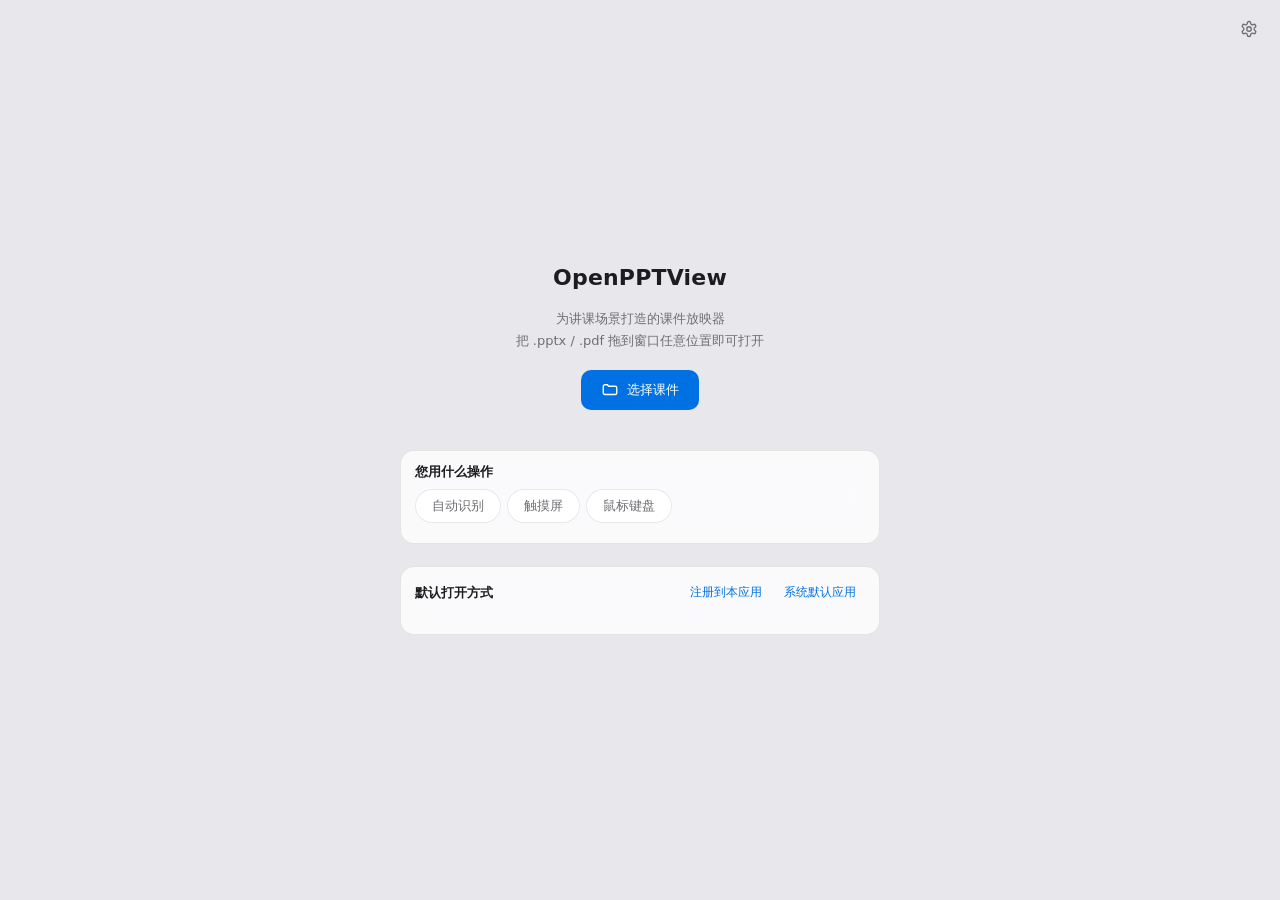
<file: crates/ppt-app/web/index.html>
<!DOCTYPE html>
<html lang="zh-CN">
  <head>
    <meta charset="UTF-8" />
    <meta name="viewport" content="width=device-width, initial-scale=1.0, user-scalable=no" />
    <title>OpenPPTView</title>
    <link rel="stylesheet" href="style.css" />
  </head>
  <body>
    <!-- 图标精灵：统一 24×24 线性风格，避免 emoji -->
    <svg width="0" height="0" style="position: absolute" aria-hidden="true">
      <defs>
        <g id="i-open">
          <path d="M3 7a2 2 0 0 1 2-2h3.6l1.6 2H19a2 2 0 0 1 2 2v7a2 2 0 0 1-2 2H5a2 2 0 0 1-2-2z" />
        </g>
        <g id="i-sidebar">
          <rect x="3" y="4" width="18" height="16" rx="2" />
          <path d="M9 4v16" />
        </g>
        <g id="i-prev"><path d="M15 5l-7 7 7 7" /></g>
        <g id="i-next"><path d="M9 5l7 7-7 7" /></g>
        <g id="i-chevron"><path d="M6 9l6 6 6-6" /></g>
        <g id="i-first"><path d="M6 5v14M18 5l-8 7 8 7" /></g>
        <g id="i-last"><path d="M18 5v14M6 5l8 7-8 7" /></g>
        <g id="i-zoom-in">
          <circle cx="11" cy="11" r="6.5" />
          <path d="M20 20l-4.2-4.2M11 8.5v5M8.5 11h5" />
        </g>
        <g id="i-zoom-out">
          <circle cx="11" cy="11" r="6.5" />
          <path d="M20 20l-4.2-4.2M8.5 11h5" />
        </g>
        <g id="i-fit">
          <rect x="3.5" y="5.5" width="17" height="13" rx="1.5" />
          <path d="M8 9.5h8M8 12h8M8 14.5h5" />
        </g>
        <g id="i-present">
          <rect x="3" y="4" width="18" height="12" rx="1.5" />
          <path d="M12 16v4M8.5 20h7" />
        </g>
        <g id="i-pointer"><path d="M5.5 3.3l12.6 7.3-5.5 1.4-1.4 5.5z" /></g>
        <g id="i-pen">
          <path d="M4 20l1-4L16.5 4.5a2.1 2.1 0 0 1 3 3L8 19z" />
          <path d="M14.5 6.5l3 3" />
        </g>
        <g id="i-laser">
          <circle cx="12" cy="12" r="3" />
          <path d="M12 2.5v3.2M12 18.3v3.2M2.5 12h3.2M18.3 12h3.2" />
          <path d="M5.8 5.8l2.3 2.3M15.9 15.9l2.3 2.3M18.2 5.8l-2.3 2.3M8.1 15.9l-2.3 2.3" />
        </g>
        <g id="i-exit">
          <path d="M10 5H6.5A1.5 1.5 0 0 0 5 6.5v11A1.5 1.5 0 0 0 6.5 19H10" />
          <path d="M14.5 8.5L18 12l-3.5 3.5M18 12H9" />
        </g>
        <g id="i-gear">
          <path d="M12.22 2h-.44a2 2 0 0 0-2 2v.18a2 2 0 0 1-1 1.73l-.43.25a2 2 0 0 1-2 0l-.15-.08a2 2 0 0 0-2.73.73l-.22.38a2 2 0 0 0 .73 2.73l.15.1a2 2 0 0 1 1 1.72v.51a2 2 0 0 1-1 1.74l-.15.09a2 2 0 0 0-.73 2.73l.22.38a2 2 0 0 0 2.73.73l.15-.08a2 2 0 0 1 2 0l.43.25a2 2 0 0 1 1 1.73V20a2 2 0 0 0 2 2h.44a2 2 0 0 0 2-2v-.18a2 2 0 0 1 1-1.73l.43-.25a2 2 0 0 1 2 0l.15.08a2 2 0 0 0 2.73-.73l.22-.39a2 2 0 0 0-.73-2.73l-.15-.08a2 2 0 0 1-1-1.74v-.5a2 2 0 0 1 1-1.74l.15-.09a2 2 0 0 0 .73-2.73l-.22-.38a2 2 0 0 0-2.73-.73l-.15.08a2 2 0 0 1-2 0l-.43-.25a2 2 0 0 1-1-1.73V4a2 2 0 0 0-2-2z" />
          <circle cx="12" cy="12" r="3" />
        </g>
        <g id="i-close"><path d="M6 6l12 12M18 6L6 18" /></g>
        <g id="i-highlighter">
          <path d="M5 19h6M8 16l7.5-7.5a2 2 0 0 1 2.8 2.8L10.8 18.8z" />
          <path d="M14 6l4 4" />
        </g>
        <g id="i-eraser">
          <path d="M8.5 20H19" />
          <path d="M15.5 4.5l4 4a1.5 1.5 0 0 1 0 2.1l-7.3 7.3a1.5 1.5 0 0 1-2.1 0l-4-4a1.5 1.5 0 0 1 0-2.1l7.3-7.3a1.5 1.5 0 0 1 2.1 0z" />
        </g>
        <g id="i-undo"><path d="M9 8H5V4" /><path d="M5 8a8 8 0 1 1 0 8" /></g>
        <g id="i-redo"><path d="M15 8h4V4" /><path d="M19 8a8 8 0 1 0 0 8" /></g>
        <g id="i-clear">
          <path d="M4 7h16M9 7V5h6v2M6 7l1 13h10l1-13" />
        </g>
        <g id="i-board">
          <rect x="3" y="4" width="18" height="13" rx="1.6" />
          <path d="M6.6 13.2c1.5-4 3.1.7 4.7-2.3s3.1.7 4.7-2.4" />
          <path d="M12 17v3M8.5 20h7" />
        </g>
        <g id="i-play"><path d="M8 5.5v13l11-6.5z" /></g>
        <g id="i-spot">
          <circle cx="12" cy="10" r="4" />
          <path d="M7 20l2.5-6M17 20l-2.5-6" />
        </g>
        <g id="i-notes">
          <rect x="4" y="3.5" width="16" height="17" rx="2" />
          <path d="M8 8h8M8 12h8M8 16h4" />
        </g>
        <g id="i-save">
          <path d="M5 4h11l3 3v13H5z" />
          <path d="M8 4v6h7V4M8 20v-6h8v6" />
        </g>
        <g id="i-timer">
          <circle cx="12" cy="13" r="7.5" />
          <path d="M12 9.5V13l2.5 2M9.5 3h5" />
        </g>
      </defs>
    </svg>

    <div id="app">
      <header id="topbar">
        <div class="tb-group">
          <button class="icon-btn" id="btn-open" title="打开课件 (Ctrl+O)">
            <svg width="18" height="18" viewBox="0 0 24 24" fill="none" stroke="currentColor" stroke-width="1.8" stroke-linecap="round" stroke-linejoin="round"><use href="#i-open" /></svg>
          </button>
          <button class="icon-btn" id="btn-sidebar" title="显示/隐藏缩略图 (Ctrl+B)">
            <svg width="18" height="18" viewBox="0 0 24 24" fill="none" stroke="currentColor" stroke-width="1.8" stroke-linecap="round" stroke-linejoin="round"><use href="#i-sidebar" /></svg>
          </button>
        </div>

        <div class="tb-sep"></div>

        <div class="tb-group">
          <button class="icon-btn" id="btn-first" title="第一页 (Home)" disabled>
            <svg width="18" height="18" viewBox="0 0 24 24" fill="none" stroke="currentColor" stroke-width="1.8" stroke-linecap="round" stroke-linejoin="round"><use href="#i-first" /></svg>
          </button>
          <button class="icon-btn" id="btn-prev" title="上一页 (PageUp / ←)" disabled>
            <svg width="18" height="18" viewBox="0 0 24 24" fill="none" stroke="currentColor" stroke-width="1.8" stroke-linecap="round" stroke-linejoin="round"><use href="#i-prev" /></svg>
          </button>
          <input class="page-input" id="page-input" type="text" inputmode="numeric" value="1" disabled title="输入页码后回车跳转" />
          <span class="page-total" id="page-total">/ 0</span>
          <span class="step-badge" id="step-badge"></span>
          <button class="icon-btn" id="btn-next" title="下一页 (Space / PageDown / →)" disabled>
            <svg width="18" height="18" viewBox="0 0 24 24" fill="none" stroke="currentColor" stroke-width="1.8" stroke-linecap="round" stroke-linejoin="round"><use href="#i-next" /></svg>
          </button>
          <button class="icon-btn" id="btn-last" title="最后一页 (End)" disabled>
            <svg width="18" height="18" viewBox="0 0 24 24" fill="none" stroke="currentColor" stroke-width="1.8" stroke-linecap="round" stroke-linejoin="round"><use href="#i-last" /></svg>
          </button>
        </div>

        <div class="tb-sep"></div>

        <div class="tb-group">
          <button class="icon-btn" id="btn-zoom-out" title="缩小 (Ctrl+-)" disabled>
            <svg width="18" height="18" viewBox="0 0 24 24" fill="none" stroke="currentColor" stroke-width="1.8" stroke-linecap="round" stroke-linejoin="round"><use href="#i-zoom-out" /></svg>
          </button>
          <button class="icon-btn" id="btn-zoom-reset" title="适应窗口 (Ctrl+0)" disabled>
            <svg width="18" height="18" viewBox="0 0 24 24" fill="none" stroke="currentColor" stroke-width="1.8" stroke-linecap="round" stroke-linejoin="round"><use href="#i-fit" /></svg>
          </button>
          <button class="icon-btn" id="btn-zoom-in" title="放大 (Ctrl+=)" disabled>
            <svg width="18" height="18" viewBox="0 0 24 24" fill="none" stroke="currentColor" stroke-width="1.8" stroke-linecap="round" stroke-linejoin="round"><use href="#i-zoom-in" /></svg>
          </button>
        </div>

        <div class="tb-spacer"></div>

        <span class="file-name" id="file-name"></span>

        <div class="tb-spacer"></div>

        <div class="tb-group">
          <button class="icon-btn" id="btn-notes" title="显示/隐藏讲稿备注" disabled>
            <svg width="18" height="18" viewBox="0 0 24 24" fill="none" stroke="currentColor" stroke-width="1.8" stroke-linecap="round" stroke-linejoin="round"><use href="#i-notes" /></svg>
          </button>
          <button class="icon-btn" id="btn-save" title="保存标注 (Ctrl+S)" disabled>
            <svg width="18" height="18" viewBox="0 0 24 24" fill="none" stroke="currentColor" stroke-width="1.8" stroke-linecap="round" stroke-linejoin="round"><use href="#i-save" /></svg>
          </button>
          <button class="icon-btn" id="btn-present" title="开始放映 (F5)" disabled>
            <svg width="18" height="18" viewBox="0 0 24 24" fill="none" stroke="currentColor" stroke-width="1.8" stroke-linecap="round" stroke-linejoin="round"><use href="#i-present" /></svg>
          </button>
          <!-- 设置入口。有新版可升级时按钮上会出现一个小点（见 app.js 的 markUpdateDot） -->
          <button class="icon-btn" id="btn-settings" title="设置">
            <svg width="18" height="18" viewBox="0 0 24 24" fill="none" stroke="currentColor" stroke-width="1.8" stroke-linecap="round" stroke-linejoin="round"><use href="#i-gear" /></svg>
            <span class="dot" id="settings-dot" hidden></span>
          </button>
        </div>
      </header>

      <aside id="sidebar">
        <div id="thumbs"></div>
      </aside>

      <main id="stage">
        <canvas id="slide-layer"></canvas>
        <!-- 视频/音频原位播放层：夹在幻灯片与标注层之间，
             拿笔时整体让位（见 style.css 的 .ink-active） -->
        <div id="media-layer"></div>
        <!-- 黑板：一块空屏，盖住幻灯片，笔迹落在它上面（见 app.js 的 setBoard）。
             尺寸与标注层完全一致 —— 由 `layoutCanvases` 一起摆放，
             所以「看得见的板子」就是「写得上去的范围」。 -->
        <div id="board"></div>

        <canvas id="ink-layer"></canvas>

        <div id="spotlight"></div>
        <canvas id="laser"></canvas>
        <div id="timer">00:00</div>

        <div id="spinner"></div>

        <!-- 「办公软件正在出第一页」的等待界面。
             出图分两步：打开课件 + 导出首页。实测一份 174MB / 39 页的课件
             是 1.8 秒 + 0.4 秒，典型小课件 1 秒出头；剩下的页在后台排队。
             这段时间**刻意不先把自研画面放出来**：自研内核在复杂课件上会出错，
             先给一份错的再换，老师只会记住那份错的。 -->
        <div id="prepare">
          <div class="prepare-card">
            <div class="prepare-ring"></div>
            <div class="prepare-title">正在生成画面</div>
            <div class="prepare-sub">用本机办公软件出第一页，通常一两秒；之后就越翻越快</div>
          </div>
        </div>

        <div id="toast"></div>

        <!-- 标注工具条 -->
        <div id="toolbar" class="hidden">
          <button class="icon-btn" id="t-pointer" title="鼠标：不落笔，可点超链接 (V)">
            <svg width="18" height="18" viewBox="0 0 24 24" fill="none" stroke="currentColor" stroke-width="1.8" stroke-linecap="round" stroke-linejoin="round"><use href="#i-pointer" /></svg>
          </button>
          <button class="icon-btn" id="t-pen" title="画笔 (P)">
            <svg width="18" height="18" viewBox="0 0 24 24" fill="none" stroke="currentColor" stroke-width="1.8" stroke-linecap="round" stroke-linejoin="round"><use href="#i-pen" /></svg>
          </button>
          <button class="icon-btn" id="t-highlighter" title="荧光笔 (H)">
            <svg width="18" height="18" viewBox="0 0 24 24" fill="none" stroke="currentColor" stroke-width="1.8" stroke-linecap="round" stroke-linejoin="round"><use href="#i-highlighter" /></svg>
          </button>
          <button class="icon-btn" id="t-eraser" title="橡皮 (E)">
            <svg width="18" height="18" viewBox="0 0 24 24" fill="none" stroke="currentColor" stroke-width="1.8" stroke-linecap="round" stroke-linejoin="round"><use href="#i-eraser" /></svg>
          </button>

          <div class="tb-sep"></div>
          <div class="tb-group" id="swatches"></div>

          <div class="tb-sep"></div>
          <div class="tb-group" id="widths"></div>

          <div class="tb-sep"></div>
          <button class="icon-btn" id="t-undo" title="撤销 (Ctrl+Z)">
            <svg width="18" height="18" viewBox="0 0 24 24" fill="none" stroke="currentColor" stroke-width="1.8" stroke-linecap="round" stroke-linejoin="round"><use href="#i-undo" /></svg>
          </button>
          <button class="icon-btn" id="t-redo" title="重做 (Ctrl+Y)">
            <svg width="18" height="18" viewBox="0 0 24 24" fill="none" stroke="currentColor" stroke-width="1.8" stroke-linecap="round" stroke-linejoin="round"><use href="#i-redo" /></svg>
          </button>
          <button class="icon-btn" id="t-clear" title="清空本页标注">
            <svg width="18" height="18" viewBox="0 0 24 24" fill="none" stroke="currentColor" stroke-width="1.8" stroke-linecap="round" stroke-linejoin="round"><use href="#i-clear" /></svg>
          </button>

          <div class="tb-sep"></div>
          <button class="icon-btn" id="t-board" title="黑板：空屏板书 (B)">
            <svg width="18" height="18" viewBox="0 0 24 24" fill="none" stroke="currentColor" stroke-width="1.8" stroke-linecap="round" stroke-linejoin="round"><use href="#i-board" /></svg>
          </button>
          <button class="icon-btn" id="t-spot" title="聚光灯 (S)">
            <svg width="18" height="18" viewBox="0 0 24 24" fill="none" stroke="currentColor" stroke-width="1.8" stroke-linecap="round" stroke-linejoin="round"><use href="#i-spot" /></svg>
          </button>
        </div>

        <div id="notes" class="hidden">
          <div id="notes-title">讲稿备注</div>
          <div id="notes-body"></div>
        </div>
      </main>
    </div>

    <!-- 放映工具条
         鼠标：靠近屏幕底部升起，停用后淡出
         触屏：常驻不消失，默认缩在左下角，点左侧箭头展开成整条 -->
    <div id="present-bar">
      <button class="icon-btn dock-toggle" id="p-dock" title="收起 / 展开工具条">
        <svg width="18" height="18" viewBox="0 0 24 24" fill="none" stroke="currentColor" stroke-width="1.8" stroke-linecap="round" stroke-linejoin="round"><use href="#i-chevron" /></svg>
      </button>

      <button class="icon-btn" id="p-prev" title="上一页 (← / PageUp)" data-label="上一页">
        <svg width="18" height="18" viewBox="0 0 24 24" fill="none" stroke="currentColor" stroke-width="1.8" stroke-linecap="round" stroke-linejoin="round"><use href="#i-prev" /></svg>
      </button>
      <button class="icon-btn" id="p-next" title="下一页 (→ / Space)" data-label="下一页">
        <svg width="18" height="18" viewBox="0 0 24 24" fill="none" stroke="currentColor" stroke-width="1.8" stroke-linecap="round" stroke-linejoin="round"><use href="#i-next" /></svg>
      </button>

      <div class="tb-sep"></div>

      <button class="icon-btn" id="p-pointer" title="鼠标：不落笔、单击翻页 (V)" data-label="鼠标">
        <svg width="18" height="18" viewBox="0 0 24 24" fill="none" stroke="currentColor" stroke-width="1.8" stroke-linecap="round" stroke-linejoin="round"><use href="#i-pointer" /></svg>
      </button>
      <button class="icon-btn" id="p-pen" title="画笔 (P)" data-label="画笔">
        <svg width="18" height="18" viewBox="0 0 24 24" fill="none" stroke="currentColor" stroke-width="1.8" stroke-linecap="round" stroke-linejoin="round"><use href="#i-pen" /></svg>
      </button>
      <button class="icon-btn" id="p-highlighter" title="荧光笔 (H)" data-label="荧光笔">
        <svg width="18" height="18" viewBox="0 0 24 24" fill="none" stroke="currentColor" stroke-width="1.8" stroke-linecap="round" stroke-linejoin="round"><use href="#i-highlighter" /></svg>
      </button>
      <button class="icon-btn" id="p-eraser" title="橡皮 (E)" data-label="橡皮">
        <svg width="18" height="18" viewBox="0 0 24 24" fill="none" stroke="currentColor" stroke-width="1.8" stroke-linecap="round" stroke-linejoin="round"><use href="#i-eraser" /></svg>
      </button>
      <button class="icon-btn" id="p-undo" title="撤销 (Ctrl+Z)" data-label="撤销">
        <svg width="18" height="18" viewBox="0 0 24 24" fill="none" stroke="currentColor" stroke-width="1.8" stroke-linecap="round" stroke-linejoin="round"><use href="#i-undo" /></svg>
      </button>
      <button class="icon-btn" id="p-clear" title="清空本页标注 (Delete)" data-label="清空">
        <svg width="18" height="18" viewBox="0 0 24 24" fill="none" stroke="currentColor" stroke-width="1.8" stroke-linecap="round" stroke-linejoin="round"><use href="#i-clear" /></svg>
      </button>

      <div class="tb-sep"></div>
      <div class="tb-group" id="p-swatches"></div>

      <div class="tb-sep"></div>

      <button class="icon-btn" id="p-board" title="黑板：空屏板书 (B)" data-label="黑板">
        <svg width="18" height="18" viewBox="0 0 24 24" fill="none" stroke="currentColor" stroke-width="1.8" stroke-linecap="round" stroke-linejoin="round"><use href="#i-board" /></svg>
      </button>
      <button class="icon-btn" id="p-spot" title="聚光灯 (S)" data-label="聚光">
        <svg width="18" height="18" viewBox="0 0 24 24" fill="none" stroke="currentColor" stroke-width="1.8" stroke-linecap="round" stroke-linejoin="round"><use href="#i-spot" /></svg>
      </button>
      <button class="icon-btn" id="p-laser" title="激光笔 (L)" data-label="激光">
        <svg width="18" height="18" viewBox="0 0 24 24" fill="none" stroke="currentColor" stroke-width="1.8" stroke-linecap="round" stroke-linejoin="round"><use href="#i-laser" /></svg>
      </button>

      <div class="tb-sep"></div>

      <button class="icon-btn" id="p-exit" title="结束放映 (Esc)" data-label="退出">
        <svg width="18" height="18" viewBox="0 0 24 24" fill="none" stroke="currentColor" stroke-width="1.8" stroke-linecap="round" stroke-linejoin="round"><use href="#i-exit" /></svg>
      </button>
    </div>

    <div id="present-page">1 / 1</div>

    <!-- 超链接/动作按钮的悬停提示框（放映时指示「这里可点」） -->
    <div id="link-hint"></div>

    <div id="ctx-menu">
      <button class="ctx-item" data-act="next">下一页<span class="key">Space</span></button>
      <button class="ctx-item" data-act="prev">上一页<span class="key">←</span></button>
      <div class="ctx-sep"></div>
      <button class="ctx-item" data-act="pointer">鼠标（翻页）<span class="key">V</span></button>
      <button class="ctx-item" data-act="pen">画笔<span class="key">P</span></button>
      <button class="ctx-item" data-act="eraser">橡皮<span class="key">E</span></button>
      <button class="ctx-item" data-act="clear">清空本页标注<span class="key">Del</span></button>
      <div class="ctx-sep"></div>
      <button class="ctx-item" data-act="board">黑板（空屏板书）<span class="key">B</span></button>
      <button class="ctx-item" data-act="laser">激光笔<span class="key">L</span></button>
      <div class="ctx-sep"></div>
      <button class="ctx-item" data-act="exit">结束放映<span class="key">Esc</span></button>
    </div>

    <div id="present-fade"></div>

    <div id="welcome">
      <!-- 设置入口（欢迎页专用）。
           欢迎页是铺满整窗的遮罩（z-index 高于顶栏），没打开课件时
           顶栏那个齿轮被它整个盖住，点不到 —— 这里放一枚一样的入口。
           打开课件后欢迎页隐藏，入口自然跟着消失，不会有第二个齿轮。 -->
      <button class="icon-btn welcome-settings" id="btn-settings-welcome" title="设置">
        <svg width="18" height="18" viewBox="0 0 24 24" fill="none" stroke="currentColor" stroke-width="1.8" stroke-linecap="round" stroke-linejoin="round"><use href="#i-gear" /></svg>
        <span class="dot" id="settings-dot-welcome" hidden></span>
      </button>

      <h1>OpenPPTView</h1>
      <p>为讲课场景打造的课件放映器<br />把 .pptx / .pdf 拖到窗口任意位置即可打开</p>
      <button class="primary-btn" id="btn-welcome-open">
        <svg width="18" height="18" viewBox="0 0 24 24" fill="none" stroke="currentColor" stroke-width="1.8" stroke-linecap="round" stroke-linejoin="round"><use href="#i-open" /></svg>
        选择课件
      </button>
      <div class="recent-list" id="recent-list"></div>

      <!-- 设备与使用习惯：首次使用时引导老师完成一次设置。
           设置页里有一份同样的东西（见下面的 #settings）——
           两处的控件靠**类名**绑定，渲染逻辑只有一份（见 app.js 的 applyInputMode）。 -->
      <div id="device-panel">
        <div class="assoc-head">
          <span class="assoc-title">您用什么操作</span>
        </div>
        <div class="mode-chips">
          <button class="mode-chip" data-mode="auto">自动识别</button>
          <button class="mode-chip" data-mode="touch">触摸屏</button>
          <button class="mode-chip" data-mode="mouse">鼠标键盘</button>
        </div>
        <p class="assoc-hint mode-hint"></p>
      </div>

      <!-- 默认打开方式：首次使用时引导老师完成一次设置 -->
      <div id="assoc-panel">
        <div class="assoc-head">
          <span class="assoc-title">默认打开方式</span>
          <div class="assoc-actions">
            <button class="link-btn" data-assoc="register">注册到本应用</button>
            <button class="link-btn" data-assoc="settings">系统默认应用</button>
          </div>
        </div>
        <div class="assoc-list"></div>
        <p class="assoc-hint assoc-summary"></p>
      </div>
    </div>

    <!-- 设置。
         五块内容都是「老师自己会想改一下」的东西：
         版本与升级、缓存占了多少、默认打开方式、操作习惯、出问题时去哪看日志。
         操作方式与打开方式和欢迎页那两块共用一套渲染（靠类名绑定），
         所以不存在「两个地方显示的状态不一致」。 -->
    <div id="settings" class="hidden">
      <div class="settings-card" role="dialog" aria-label="设置">
        <header class="settings-head">
          <h2>设置</h2>
          <button class="icon-btn" id="btn-settings-close" title="关闭 (Esc)">
            <svg width="16" height="16" viewBox="0 0 24 24" fill="none" stroke="currentColor" stroke-width="1.8" stroke-linecap="round" stroke-linejoin="round"><use href="#i-close" /></svg>
          </button>
        </header>

        <div class="settings-body">
          <!-- 关于与更新 -->
          <section class="set-sec">
            <div class="set-sec-head">
              <span class="set-sec-title">关于与更新</span>
              <div class="assoc-actions">
                <button class="link-btn" id="btn-check-update">检查更新</button>
                <button class="link-btn strong" id="btn-do-update" hidden>立即更新</button>
              </div>
            </div>
            <div class="set-row">
              <span class="set-label">当前版本</span>
              <span class="set-value" id="set-version">—</span>
            </div>
            <div class="update-bar" id="update-bar" hidden>
              <div class="update-bar-fill" id="update-bar-fill"></div>
            </div>
            <p class="assoc-hint" id="set-update-hint">正在检查新版本…</p>
            <details class="set-notes" id="set-notes" hidden>
              <summary>更新说明</summary>
              <pre id="set-notes-body"></pre>
            </details>
          </section>

          <!-- 存储 -->
          <section class="set-sec">
            <div class="set-sec-head">
              <span class="set-sec-title">存储</span>
              <div class="assoc-actions">
                <button class="link-btn" id="btn-clear-cache">清理缓存</button>
              </div>
            </div>
            <div class="set-row">
              <span class="set-label">缓存占用</span>
              <span class="set-value" id="set-cache-total">—</span>
            </div>
            <p class="assoc-hint" id="set-cache-detail"></p>
            <p class="assoc-hint">
              缓存都是能重新生成的中间数据（办公软件出的画面、旧版 .ppt 的转换产物）。
              清理不会动课件本身，正在讲的这份也会保留，不影响上课。
            </p>
          </section>

          <!-- 默认打开方式（与欢迎页那份共用渲染） -->
          <section class="set-sec">
            <div class="set-sec-head">
              <span class="set-sec-title">默认打开方式</span>
              <div class="assoc-actions">
                <button class="link-btn" data-assoc="register">注册到本应用</button>
                <button class="link-btn" data-assoc="settings">系统默认应用</button>
              </div>
            </div>
            <div class="assoc-list"></div>
            <p class="assoc-hint assoc-summary"></p>
          </section>

          <!-- 操作习惯（与欢迎页那份共用渲染） -->
          <section class="set-sec">
            <div class="set-sec-head">
              <span class="set-sec-title">您用什么操作</span>
            </div>
            <div class="mode-chips">
              <button class="mode-chip" data-mode="auto">自动识别</button>
              <button class="mode-chip" data-mode="touch">触摸屏</button>
              <button class="mode-chip" data-mode="mouse">鼠标键盘</button>
            </div>
            <p class="assoc-hint mode-hint"></p>
            <p class="assoc-hint">
              按钮笔（翻页器）不用设置：翻页键、空格、回车、方向键都能翻页；
              笔上那颗「黑屏」键打开的是黑板。
            </p>
          </section>

          <!-- 启动与后台 -->
          <section class="set-sec">
            <div class="set-sec-head">
              <span class="set-sec-title">启动与后台</span>
            </div>
            <div class="set-row">
              <span class="set-label">开机自启动</span>
              <span class="set-value" id="set-autostart">正在读取…</span>
              <button class="link-btn" id="btn-autostart">开启</button>
            </div>
            <div class="set-row">
              <span class="set-label">后台存活</span>
              <span class="set-value" id="set-idle">正在读取…</span>
            </div>
            <div class="set-inline step-chips">
              <button class="link-btn" id="btn-idle-0">常驻</button>
              <button class="link-btn" id="btn-idle-30">30 分钟</button>
              <button class="link-btn" id="btn-idle-60">1 小时</button>
              <button class="link-btn" id="btn-idle-120">2 小时</button>
            </div>
            <p class="assoc-hint">
              开机自启动时不弹窗口：进程只在托盘里待命，双击课件或点托盘图标才出来，
              老师打开课件就是秒开。关窗也只是藏到托盘、不退出。
              「后台存活」决定它藏起来多久之后自己退出（常驻就一直留着，占用约 100 MB）。
              自启动写的是当前用户，不需要管理员权限，随开随关。
            </p>
          </section>

          <!-- 出问题时怎么查 -->
          <section class="set-sec">
            <div class="set-sec-head">
              <span class="set-sec-title">出问题时</span>
              <div class="assoc-actions">
                <button class="link-btn" id="btn-open-log">打开日志文件夹</button>
              </div>
            </div>
            <p class="assoc-hint">
              日志里记着「这一页的画面是办公软件出的还是内置渲染出的」「导出为什么失败」，
              反馈问题时把它一并发来最有用。
            </p>
          </section>

          <!-- 蓝屏诊断 -->
          <section class="set-sec">
            <div class="set-sec-head">
              <span class="set-sec-title">蓝屏诊断</span>
              <div class="assoc-actions">
                <button class="link-btn" id="btn-crash-toggle">关闭</button>
                <button class="link-btn" id="btn-open-crash">打开报告文件夹</button>
              </div>
            </div>
            <!-- 这台电脑属于哪个班：报告与远程都按它隔离 -->
            <div class="set-row">
              <span class="set-label">班级归属</span>
              <span class="set-value" id="set-machine">正在读取…</span>
              <button class="link-btn" id="btn-machine-login">登录</button>
              <button class="link-btn hidden" id="btn-machine-logout">退出</button>
            </div>
            <div class="set-row">
              <span class="set-label">开机自检</span>
              <span class="set-value" id="set-crash-startup">正在读取…</span>
              <button class="link-btn" id="btn-crash-self-test">立即检查一次</button>
            </div>
            <div class="set-row">
              <span class="set-label">自动尝试修复</span>
              <span class="set-value" id="set-crash-repair">未开启</span>
              <button class="link-btn" id="btn-crash-repair-toggle">开启</button>
            </div>
            <!-- 修一次可能要十几分钟：机房里想快一点，就在这儿把耗时项关掉 -->
            <div class="set-row">
              <span class="set-label">修复环节</span>
              <span class="set-value" id="set-crash-steps">正在读取…</span>
            </div>
            <div class="set-inline step-chips">
              <button class="link-btn" id="btn-step-sfc">系统文件 · 开</button>
              <button class="link-btn" id="btn-step-dism">组件存储 · 开</button>
              <button class="link-btn" id="btn-step-chkdsk">磁盘检查 · 开</button>
              <button class="link-btn" id="btn-step-drivers">驱动体检 · 开</button>
            </div>
            <div class="set-row">
              <span class="set-label">快速体检</span>
              <span class="set-value" id="set-crash-quick">正在读取…</span>
              <button class="link-btn" id="btn-crash-quick">关闭</button>
            </div>
            <!-- 分析窗口挡在教室屏幕中间是有代价的：老师要上课。这里定它停多久 -->
            <div class="set-row">
              <span class="set-label">分析窗口停留</span>
              <span class="set-value" id="set-crash-intro">正在读取…</span>
            </div>
            <div class="set-inline step-chips">
              <button class="link-btn" id="btn-intro-2">2 秒</button>
              <button class="link-btn" id="btn-intro-5">5 秒</button>
              <button class="link-btn" id="btn-intro-10">10 秒</button>
              <button class="link-btn" id="btn-intro-20">20 秒</button>
            </div>
            <div class="set-row">
              <span class="set-label">远程协助</span>
              <span class="set-value" id="set-crash-remote">正在读取…</span>
              <button class="link-btn" id="btn-crash-remote">关闭</button>
            </div>
            <div class="set-row">
              <span class="set-label">上报服务器</span>
              <span class="set-value" id="set-crash-endpoint">正在读取…</span>
            </div>
            <div class="set-inline">
              <input
                class="set-input"
                id="set-crash-endpoint-input"
                type="text"
                spellcheck="false"
                autocomplete="off"
                placeholder="留空就用内置服务器"
              />
              <button class="link-btn" id="btn-save-crash-endpoint">保存</button>
            </div>
            <p class="assoc-hint" id="set-crash-hint">正在读取…</p>
            <p class="assoc-hint">
              蓝屏后，下次开机自动分析并尝试修复：运行 Windows 自带的系统文件检查、
              组件存储检查与磁盘只读扫描，停用 Windows 已判定无法启动的非关键设备；
              然后把蓝屏信息、内核转储、修复日志一起打包发送到上面这个地址。
              不含课件内容。留空就用内置服务器，不必自己配。
            </p>
            <p class="assoc-hint">
              上面四个小开关决定「这次跑哪几项」：全跑一遍可能要十几分钟，机房赶时间就留磁盘检查。
              「快速体检」只是采集时顺带读几项环境事实（系统盘容量、页面文件、快速启动、
              驱动加载失败），一两秒就完，建议一直开着 —— 这些往往就是蓝屏的真正原因。
            </p>
            <p class="assoc-hint">
              「班级归属」决定这台电脑的报告和远程协助给谁看：点「登录」后浏览器会打开授权页，
              登录后在列表里选一个班、点「授权这台电脑」，浏览器会自动跳回来。
              没登录时报告仍然会上传，但只会进「未分类」，只有平台超管看得到；
              远程协助也不会启动 —— 没有归属的电脑不该出现在任何人的列表里。
            </p>
            <p class="assoc-hint">
              「分析窗口停留」决定那块「正在分析」的大卡片在屏幕中间待多久：到时自动缩到
              右下角，一节课都不挡幻灯片。默认 5 秒，嫌它碍事可以改成 2 秒。
              点右下角的小窗口能重新展开看完整结果。
            </p>
            <p class="assoc-hint">
              「远程协助」开着时，这台机器每隔几秒向上面那个服务器报到一次；管理员可以在
              管理后台看到它在不在线，需要时打开它的屏幕、执行命令（比如重启某个服务）。
              关掉即刻断开心跳，服务器再也连不上这台机器 —— 学校的公共机房建议关掉。
            </p>
            <p class="assoc-hint">
              传不出去（断网、服务器不可达）时报告会留在本机，
              下次开机或下次打开本应用时自动补发 —— 不会悄无声息地丢掉。
            </p>
            <p class="assoc-hint">
              修复需要管理员权限，安装时已经登记好「登录时以最高权限运行」的计划任务；
              以普通账号运行时只分析、不修复。
            </p>
          </section>

          <!-- openFixOS：蓝屏/引导损坏后的离线修复（实验性） -->
          <section class="set-sec">
            <div class="set-sec-head">
              <span class="set-sec-title">openFixOS 离线修复（实验性）</span>
              <div class="assoc-actions">
                <button class="link-btn" id="btn-fixos-toggle">关闭</button>
                <button class="link-btn" id="btn-fixos-arm">立即准备</button>
                <button class="link-btn" id="btn-fixos-cancel">撤销</button>
              </div>
            </div>
            <div class="set-row">
              <span class="set-label">恢复环境</span>
              <span class="set-value" id="set-fixos-winre">正在读取…</span>
            </div>
            <div class="set-row">
              <span class="set-label">待命状态</span>
              <span class="set-value" id="set-fixos-armed">—</span>
            </div>
            <p class="assoc-hint" id="set-fixos-hint">正在读取…</p>
            <p class="assoc-hint">
              开启后会先把 openFixOS 装进恢复环境待命（几分钟，只装一次）：遇到引导类蓝屏
              （0x7B 读不到系统盘、0xED 系统卷挂不上、0x109 内核被改 …）或系统直接起不来时，
              下次启动会自动进入 openFixOS，依次跑 chkdsk / sfc / DISM / bootrec，修完自己重启回 Windows。
              因为「起不来」时已经没机会再装，所以必须提前装好 —— 这也是它要常驻的原因。
            </p>
            <p class="assoc-hint">
              它用的是恢复镜像的一份副本，原来那份留了完整备份，点「撤销」就换回去；
              待命期间进恢复环境（例如「高级启动」）会先看到一个 20 秒倒计时，按 N 可跳过并直接重启。
              修复结果写在 C:\OpenPPTView\fixos\，随下一份蓝屏报告一起发出去。
            </p>
          </section>
        </div>
      </div>
    </div>
    </div>
    <!-- ↑ 上面这一个补的是 #app 的闭合标签：此前它一直是缺的，
         靠浏览器容错自动补上。留着不算错，但 HTML 校验会报，
         而「结构对不对」在改布局时是唯一能指望的线索。 -->

    <script src="app.js"></script>
  </body>
</html>
</file>
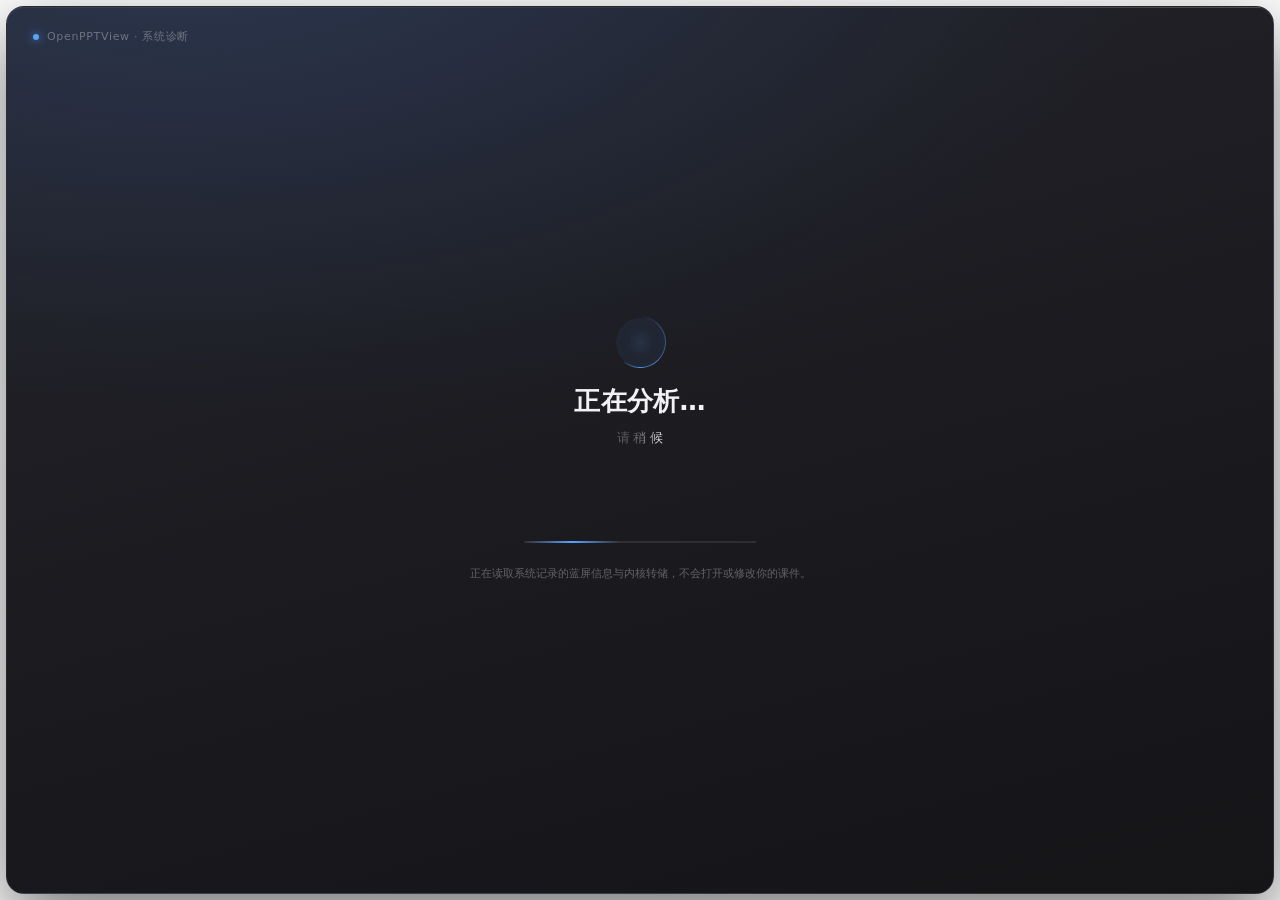
<file: crates/ppt-app/web/crash.html>
<!DOCTYPE html>
<html lang="zh-CN">
  <head>
    <meta charset="UTF-8" />
    <meta name="viewport" content="width=device-width, initial-scale=1.0, user-scalable=no" />
    <title>OpenPPTView 系统诊断</title>
    <link rel="stylesheet" href="crash.css" />
  </head>
  <body data-phase="analyzing">
    <!-- 整块卡片铺满窗口；窗口本身是透明、无边框的，圆角与外阴影都由这里画 -->
    <div class="card">
      <div class="brand">
        <span class="brand-dot"></span>
        OpenPPTView · 系统诊断
      </div>

      <div class="stage">
        <!-- 第一段：大卡片，讲清楚在做什么 -->
        <section class="analyzing">
          <div class="orb" aria-hidden="true"><div class="orb-core"></div></div>
          <h1>正在分析…</h1>
          <p class="shimmer">请稍候</p>
          <!-- 采集到哪一步了：每完成一项就亮起来一行，比转圈的省略号有底 -->
          <ul class="notes" id="notes" aria-live="polite"></ul>
          <div class="track"><div class="track-fill"></div></div>
          <p class="fineprint">
            正在读取系统记录的蓝屏信息与内核转储，不会打开或修改你的课件。
          </p>
        </section>

        <!-- 第二段：缩到右下角后的小条，不挡路 -->
        <section class="compact">
          <div class="spinner" aria-hidden="true"></div>
          <svg class="check" width="18" height="18" viewBox="0 0 24 24" fill="none"
               stroke="currentColor" stroke-width="2.2" stroke-linecap="round"
               stroke-linejoin="round" aria-hidden="true">
            <path d="M4.5 12.5l5 5 10-11" />
          </svg>
          <div class="compact-body">
            <p class="compact-title">请稍后，正在将错误发送至服务器…</p>
            <p class="compact-detail" id="detail"></p>
            <div class="mini-track"><div class="mini-fill"></div></div>
          </div>
          <!-- 某一环节跑超过 20 秒才露出来：老师等着上课，不能没有出口 -->
          <button class="skip-btn" id="skip-btn" type="button">跳过此环节</button>
        </section>
      </div>
    </div>

    <script src="crash.js"></script>
  </body>
</html>
</file>
<file: crates/ppt-app/web/style.css>
/* OpenPPTView 界面样式
 *
 * 设计取向：
 * - 浅色玻璃质感，参考 macOS / VS Code 的克制风格，不用重色块
 * - 圆角统一 10px，控件触摸热区 ≥ 44px（触控一体机上要好按）
 * - 动画只用 transform / opacity，保证老机器上不触发重排
 * - 不出现 emoji，图标一律用内联 SVG
 */

:root {
  --bg: #f2f2f4;
  --stage-bg: #e8e8ec;
  --panel: rgba(255, 255, 255, 0.78);
  --panel-solid: #ffffff;
  --border: rgba(0, 0, 0, 0.09);
  --border-strong: rgba(0, 0, 0, 0.16);
  --text: #1d1d1f;
  --text-dim: #6e6e73;
  --text-faint: #a1a1a6;
  --accent: #0071e3;
  --accent-soft: rgba(0, 113, 227, 0.1);
  --danger: #d70015;
  --radius: 10px;
  --radius-lg: 14px;
  --shadow-sm: 0 1px 2px rgba(0, 0, 0, 0.06);
  --shadow: 0 4px 16px rgba(0, 0, 0, 0.1);
  --shadow-lg: 0 12px 40px rgba(0, 0, 0, 0.16);
  --topbar-h: 48px;
  --toolbar-h: 60px;
  --sidebar-w: 190px;
  --ease: cubic-bezier(0.32, 0.72, 0, 1);
  --fast: 140ms;
  --normal: 220ms;
}

@media (prefers-color-scheme: dark) {
  :root {
    --bg: #1c1c1e;
    --stage-bg: #141416;
    --panel: rgba(44, 44, 46, 0.78);
    --panel-solid: #2c2c2e;
    --border: rgba(255, 255, 255, 0.1);
    --border-strong: rgba(255, 255, 255, 0.2);
    --text: #f5f5f7;
    --text-dim: #98989d;
    --text-faint: #636366;
    --accent: #0a84ff;
    --accent-soft: rgba(10, 132, 255, 0.16);
  }
}

* {
  box-sizing: border-box;
  margin: 0;
  padding: 0;
  -webkit-tap-highlight-color: transparent;
}

html,
body {
  height: 100%;
  overflow: hidden;
}

body {
  font-family: system-ui, -apple-system, "Segoe UI", "Microsoft YaHei", sans-serif;
  font-size: 13px;
  color: var(--text);
  background: var(--bg);
  /* 触摸屏适配：
   * - `manipulation` 去掉双击缩放与 300ms 点击延迟，同时**保留原生滚动**；
   * - 若在 body 上写 `none`，按规范会向下取交集，侧边栏与备注就滚不动了。
   *   因此「不滚动」的约束只加在舞台（见 #stage）。
   */
  touch-action: manipulation;
  user-select: none;
  -webkit-user-select: none;
  -webkit-touch-callout: none;
  overscroll-behavior: none;
}

button {
  font: inherit;
  color: inherit;
  background: none;
  border: none;
  cursor: pointer;
}

svg {
  display: block;
  flex: none;
}

/* 只有这一处用全局 `.hidden`：设置页里「退出」按钮的显示/隐藏。
 * 其余 `.hidden` 都是 id 作用域下带过渡的（见 #settings / #welcome / #toolbar），
 * 不能给它们套 display:none，否则淡出动画会直接消失。 */
#btn-machine-logout.hidden {
  display: none;
}

/* ---------- 布局 ---------- */

#app {
  display: grid;
  grid-template-rows: var(--topbar-h) 1fr;
  grid-template-columns: auto 1fr;
  grid-template-areas:
    "topbar topbar"
    "sidebar stage";
  height: 100%;
}

#topbar {
  grid-area: topbar;
  display: flex;
  align-items: center;
  gap: 6px;
  padding: 0 10px;
  background: var(--panel);
  backdrop-filter: saturate(180%) blur(20px);
  -webkit-backdrop-filter: saturate(180%) blur(20px);
  border-bottom: 1px solid var(--border);
  z-index: 20;
}

#sidebar {
  grid-area: sidebar;
  width: var(--sidebar-w);
  background: var(--panel);
  backdrop-filter: saturate(180%) blur(20px);
  -webkit-backdrop-filter: saturate(180%) blur(20px);
  border-right: 1px solid var(--border);
  overflow-y: auto;
  overflow-x: hidden;
  padding: 10px;
  transition: width var(--normal) var(--ease), padding var(--normal) var(--ease);
  z-index: 10;
}

#sidebar.collapsed {
  width: 0;
  padding: 10px 0;
  border-right-color: transparent;
}

/* 需要手指滚动的区域显式声明 —— 舞台上禁用了触摸滚动，
 * 这些面板必须自己开回来，否则触控一体机上翻不动缩略图 */
#sidebar,
#notes,
#ctx-menu,
.recent-list {
  touch-action: pan-y;
  overscroll-behavior: contain;
}

#stage {
  grid-area: stage;
  position: relative;
  overflow: hidden;
  background: var(--stage-bg);
  display: flex;
  align-items: center;
  justify-content: center;
  /* 舞台内只允许书写/手势，交给脚本处理（双指缩放、平移、书写） */
  touch-action: none;
}

/* 幻灯片、媒体层与标注层叠放（标注在最上）。
 *
 * 居中方式：`left/top: 50%` 把**左上角**放到舞台中心，
 * 必须再 `translate(-50%, -50%)` 才真正居中。
 * 缺了这句会让幻灯片跑到右下角并被裁掉（曾踩过）。
 *
 * 双指平移通过 `--pan-x/--pan-y` 叠加在居中变换之后 ——
 * 两种模式共用同一套定位，避免「放映会居中、窗口不会」这类分叉。
 * `transform-origin` 保持 center：`screenToPt()` 依赖
 * `getBoundingClientRect()`，它已经把变换算进去了。 */
#slide-layer,
#media-layer,
#ink-layer,
#board {
  position: absolute;
  top: 50%;
  left: 50%;
  transform: translate(-50%, -50%) translate(var(--pan-x, 0px), var(--pan-y, 0px));
  transform-origin: center center;
  will-change: transform;
}

#slide-layer {
  z-index: 4;
  image-rendering: auto;
  transition: opacity var(--normal) var(--ease);
}

/* 黑板：一块空屏，压在幻灯片之上、笔迹之下。
 *
 * 尺寸与标注层一模一样（`layoutCanvases` 一起摆放），所以「看得见的板子」
 * 就是「写得上去的范围」—— 不会出现写到边上看不到落笔的地方。
 * 投影上深墨绿比纯黑更像黑板，也不刺眼；四周压一圈内阴影当边框。 */
#board {
  z-index: 5;
  opacity: 0;
  pointer-events: none;
  border-radius: 4px;
  background: #101c17;
  box-shadow:
    inset 0 0 0 1px rgba(255, 255, 255, 0.08),
    inset 0 0 120px rgba(0, 0, 0, 0.55);
  transition: opacity var(--normal) var(--ease);
}

#board.on {
  opacity: 1;
}

/* 上了黑板就把课件让开：它还在下面，只是不显出来（这样退出黑板是瞬间的，
   不用等重新渲染） */
#stage.board-on #slide-layer,
#stage.board-on #media-layer {
  opacity: 0;
}

#ink-layer {
  z-index: 6;
  touch-action: none;
  cursor: crosshair;
}

#ink-layer.pan-mode {
  cursor: grab;
}

#ink-layer.panning {
  cursor: grabbing;
}

/* ---------- 顶栏控件 ---------- */

.tb-group {
  display: flex;
  align-items: center;
  gap: 2px;
}

.tb-sep {
  width: 1px;
  height: 22px;
  margin: 0 6px;
  background: var(--border-strong);
}

.tb-spacer {
  flex: 1;
}

.icon-btn {
  position: relative; /* 「有新版」的小圆点要贴着按钮角 */
  display: flex;
  align-items: center;
  justify-content: center;
  width: 34px;
  height: 34px;
  border-radius: 8px;
  color: var(--text-dim);
  transition: background var(--fast) var(--ease), color var(--fast) var(--ease);
}

.icon-btn:hover {
  background: var(--accent-soft);
  color: var(--accent);
}

.icon-btn:active {
  transform: scale(0.94);
}

.icon-btn.on {
  background: var(--accent);
  color: #fff;
}

.icon-btn:disabled {
  opacity: 0.32;
  pointer-events: none;
}

/* 触控一体机上把热区放大到 44px。
 *
 * # 为什么用 `html.touch-mode` 而不是 `@media (pointer: coarse)`
 *
 * 因为「用不用触摸屏」需要能被老师**手动指定**：一体机、平板、带触摸屏的
 * 笔记本对外接鼠标的探测结果并不一致，而这是使用习惯，不该随插拔鼠标变化。
 * 由脚本按「自动识别 or 向导里的选择」统一决定，CSS 只认这一个开关。 */
html.touch-mode .icon-btn {
  width: 44px;
  height: 44px;
}

/* 触摸没有「精确指向」这回事，所有可点控件都撑到 44px 起步 */
html.touch-mode .page-input {
  width: 60px;
  height: 40px;
  font-size: 15px;
}

html.touch-mode .swatch {
  width: 34px;
  height: 34px;
}

html.touch-mode .width-btn {
  width: 42px;
  height: 42px;
}

html.touch-mode .ctx-item {
  padding: 12px 14px;
  font-size: 15px;
}

html.touch-mode .recent-item {
  padding: 12px 14px;
}

html.touch-mode .tb-sep {
  height: 28px;
}

/* 工具条上控件变大了，间距也要跟上，否则会误触隔壁 */
html.touch-mode #toolbar,
html.touch-mode #present-bar {
  gap: 6px;
  padding: 10px 12px;
}

.file-name {
  font-weight: 600;
  max-width: 320px;
  overflow: hidden;
  text-overflow: ellipsis;
  white-space: nowrap;
}

.page-input {
  width: 46px;
  height: 28px;
  text-align: center;
  font: inherit;
  font-variant-numeric: tabular-nums;
  color: var(--text);
  background: var(--panel-solid);
  border: 1px solid var(--border);
  border-radius: 7px;
  outline: none;
}

.page-input:focus {
  border-color: var(--accent);
}

.page-total {
  color: var(--text-dim);
  font-variant-numeric: tabular-nums;
}

/* 本页动画进度。没有动画时不占位，避免工具条宽度跳来跳去 */
.step-badge {
  display: none;
  margin-left: 8px;
  padding: 1px 7px;
  border-radius: 999px;
  font-size: 11px;
  font-variant-numeric: tabular-nums;
  color: var(--accent);
  background: color-mix(in srgb, var(--accent) 12%, transparent);
  white-space: nowrap;
}

.step-badge.on {
  display: inline-block;
}

/* ---------- 缩略图 ---------- */

.thumb {
  position: relative;
  margin-bottom: 8px;
  border-radius: 6px;
  overflow: hidden;
  border: 2px solid transparent;
  background: var(--panel-solid);
  box-shadow: var(--shadow-sm);
  cursor: pointer;
  transition: border-color var(--fast) var(--ease), transform var(--fast) var(--ease);
}

.thumb:hover {
  transform: translateY(-1px);
}

.thumb.active {
  border-color: var(--accent);
}

.thumb canvas {
  display: block;
  width: 100%;
  height: auto;
  background: #fff;
}

.thumb-no {
  position: absolute;
  left: 4px;
  bottom: 4px;
  min-width: 18px;
  padding: 1px 5px;
  font-size: 10px;
  font-variant-numeric: tabular-nums;
  text-align: center;
  color: #fff;
  background: rgba(0, 0, 0, 0.55);
  border-radius: 4px;
}

/* ---------- 底部标注工具条 ---------- */

#toolbar {
  position: absolute;
  left: 50%;
  bottom: 18px;
  transform: translateX(-50%) translateY(0);
  display: flex;
  align-items: center;
  gap: 4px;
  padding: 6px 8px;
  background: var(--panel);
  backdrop-filter: saturate(180%) blur(20px);
  -webkit-backdrop-filter: saturate(180%) blur(20px);
  border: 1px solid var(--border);
  border-radius: var(--radius-lg);
  box-shadow: var(--shadow);
  z-index: 15;
  transition: transform var(--normal) var(--ease), opacity var(--normal) var(--ease);
}

#toolbar.hidden {
  transform: translateX(-50%) translateY(90px);
  opacity: 0;
  pointer-events: none;
}

.swatch {
  width: 24px;
  height: 24px;
  border-radius: 50%;
  border: 2px solid transparent;
  box-shadow: inset 0 0 0 1px rgba(0, 0, 0, 0.12);
  transition: transform var(--fast) var(--ease), border-color var(--fast) var(--ease);
}

.swatch:hover {
  transform: scale(1.12);
}

.swatch.on {
  border-color: var(--accent);
  transform: scale(1.12);
}

.width-btn {
  width: 30px;
  height: 30px;
  border-radius: 7px;
  display: flex;
  align-items: center;
  justify-content: center;
  color: var(--text-dim);
}

.width-btn.on {
  background: var(--accent-soft);
  color: var(--accent);
}

.width-dot {
  border-radius: 50%;
  background: currentColor;
}

/* ---------- 备注面板 ---------- */

#notes {
  position: absolute;
  right: 16px;
  bottom: 18px;
  width: 300px;
  max-height: 42%;
  padding: 12px 14px;
  background: var(--panel);
  backdrop-filter: saturate(180%) blur(20px);
  -webkit-backdrop-filter: saturate(180%) blur(20px);
  border: 1px solid var(--border);
  border-radius: var(--radius-lg);
  box-shadow: var(--shadow);
  overflow-y: auto;
  z-index: 14;
  font-size: 12px;
  line-height: 1.6;
  white-space: pre-wrap;
  color: var(--text-dim);
  transition: transform var(--normal) var(--ease), opacity var(--normal) var(--ease);
}

#notes.hidden {
  transform: translateY(20px);
  opacity: 0;
  pointer-events: none;
}

#notes-title {
  font-weight: 600;
  color: var(--text);
  margin-bottom: 6px;
}

/* ---------- 放映模式覆盖层 ---------- */

/* 聚光灯：用径向遮罩压暗四周 */
#spotlight {
  position: absolute;
  inset: 0;
  z-index: 32;
  pointer-events: none;
  opacity: 0;
  transition: opacity var(--fast) var(--ease);
  background: radial-gradient(
    circle var(--spot-r, 180px) at var(--spot-x, 50%) var(--spot-y, 50%),
    transparent 0%,
    transparent 62%,
    rgba(0, 0, 0, 0.82) 100%
  );
}

#spotlight.on {
  opacity: 1;
}

/* 激光笔轨迹 */
#laser {
  position: absolute;
  inset: 0;
  z-index: 33;
  pointer-events: none;
}

/* 放映计时器 */
#timer {
  position: absolute;
  top: 16px;
  right: 16px;
  padding: 6px 12px;
  font-variant-numeric: tabular-nums;
  font-size: 14px;
  color: #fff;
  background: rgba(0, 0, 0, 0.5);
  backdrop-filter: blur(8px);
  border-radius: 8px;
  z-index: 34;
  opacity: 0;
  transition: opacity var(--normal) var(--ease);
}

#timer.on {
  opacity: 1;
}

/* ---------- 欢迎页 ---------- */

#welcome {
  position: absolute;
  inset: 0;
  display: flex;
  flex-direction: column;
  align-items: center;
  justify-content: center;
  gap: 18px;
  z-index: 40;
  background: var(--stage-bg);
  transition: opacity var(--normal) var(--ease);
}

#welcome.hidden {
  opacity: 0;
  pointer-events: none;
}

/* 欢迎页右上角的设置入口：顶栏被遮罩盖住时，这里是唯一够得着的入口 */
#welcome .welcome-settings {
  position: absolute;
  top: 12px;
  right: 14px;
}

#welcome h1 {
  font-size: 22px;
  font-weight: 600;
  letter-spacing: 0.2px;
}

#welcome p {
  color: var(--text-dim);
  line-height: 1.7;
  text-align: center;
}

.primary-btn {
  display: inline-flex;
  align-items: center;
  gap: 8px;
  height: 40px;
  padding: 0 20px;
  font-weight: 500;
  color: #fff;
  background: var(--accent);
  border-radius: 10px;
  transition: transform var(--fast) var(--ease), filter var(--fast) var(--ease);
}

.primary-btn:hover {
  filter: brightness(1.08);
}

.primary-btn:active {
  transform: scale(0.97);
}

.recent-list {
  display: flex;
  flex-direction: column;
  gap: 4px;
  min-width: 320px;
  max-width: 480px;
}

.recent-item {
  display: flex;
  align-items: center;
  gap: 8px;
  padding: 8px 12px;
  border-radius: 8px;
  color: var(--text-dim);
  text-align: left;
  overflow: hidden;
  text-overflow: ellipsis;
  white-space: nowrap;
  transition: background var(--fast) var(--ease);
}

.recent-item:hover {
  background: var(--accent-soft);
  color: var(--accent);
}

/* ---------- 默认打开方式面板 ---------- */

#assoc-panel {
  width: 100%;
  max-width: 480px;
  margin-top: 4px;
  padding: 12px 14px;
  background: var(--panel);
  backdrop-filter: saturate(180%) blur(20px);
  -webkit-backdrop-filter: saturate(180%) blur(20px);
  border: 1px solid var(--border);
  border-radius: var(--radius-lg);
  text-align: left;
}

.assoc-head {
  display: flex;
  align-items: center;
  justify-content: space-between;
  gap: 12px;
  margin-bottom: 8px;
}

.assoc-title {
  font-weight: 600;
  color: var(--text);
}

.assoc-actions {
  display: flex;
  gap: 4px;
}

/* 文字按钮：次要操作不该抢主按钮的视觉重量 */
.link-btn {
  padding: 5px 9px;
  font-size: 12px;
  color: var(--accent);
  border-radius: 7px;
  transition: background var(--fast) var(--ease);
}

.link-btn:hover {
  background: var(--accent-soft);
}

.link-btn:disabled {
  color: var(--text-faint);
  pointer-events: none;
}

.assoc-list {
  display: flex;
  flex-wrap: wrap;
  gap: 6px;
}

.assoc-chip {
  display: inline-flex;
  align-items: center;
  gap: 6px;
  padding: 4px 9px;
  font-size: 12px;
  color: var(--text-dim);
  background: var(--panel-solid);
  border: 1px solid var(--border);
  border-radius: 999px;
}

/* 状态点：绿=已是默认，蓝=已注册，灰=未注册 */
.assoc-chip::before {
  content: "";
  width: 7px;
  height: 7px;
  border-radius: 50%;
  background: var(--text-faint);
}

.assoc-chip.registered::before {
  background: var(--accent);
}

.assoc-chip.default::before {
  background: #2ec27e;
}

.assoc-chip.default {
  color: var(--text);
  border-color: rgba(46, 194, 126, 0.4);
}

.assoc-hint {
  margin-top: 8px;
  font-size: 11px;
  line-height: 1.6;
  color: var(--text-faint);
}

/* 设备与使用习惯：和「默认打开方式」同款面板，两件事排在一起不显得杂 */
#device-panel {
  width: 100%;
  max-width: 480px;
  margin-top: 4px;
  padding: 12px 14px;
  background: var(--panel);
  backdrop-filter: saturate(180%) blur(20px);
  -webkit-backdrop-filter: saturate(180%) blur(20px);
  border: 1px solid var(--border);
  border-radius: var(--radius-lg);
  text-align: left;
}

.mode-chips {
  display: flex;
  flex-wrap: wrap;
  gap: 6px;
}

/* 三选一：选中态要一眼看得出来，不能只靠颜色深浅 */
.mode-chip {
  padding: 7px 16px;
  font-size: 13px;
  color: var(--text-dim);
  background: var(--panel-solid);
  border: 1px solid var(--border);
  border-radius: 999px;
  transition: background var(--fast) var(--ease), color var(--fast) var(--ease),
    border-color var(--fast) var(--ease);
}

.mode-chip:hover {
  color: var(--text);
  border-color: var(--text-faint);
}

.mode-chip.on {
  color: #fff;
  background: var(--accent);
  border-color: var(--accent);
}

html.touch-mode .link-btn {
  padding: 11px 14px;
  font-size: 14px;
}

/* ---------- 内嵌视频/音频 ---------- */

/* 播放器默认压在标注层**之上**：只有这样才能点到进度条、音量这些控件。
 * 拿笔时反过来（见 .ink-active）—— 老师的笔迹必须落在视频画面上。 */
#media-layer {
  z-index: 7;
  pointer-events: none;
}

#media-layer.ink-active {
  z-index: 5;
}

/* 一块媒体的占位框：默认只显示播放按钮，点击后才出现画面。
 * 未播放时**不遮挡**幻灯片 —— 老师要能点它背后的内容。 */
.media-box {
  position: absolute;
  display: flex;
  align-items: center;
  justify-content: center;
  pointer-events: none;
}

/* 只在「鼠标」模式下可点：拿笔时这一层整体让位，笔迹才能落在视频上 */
#media-layer:not(.ink-active) .media-box {
  pointer-events: auto;
}

.media-play {
  display: flex;
  align-items: center;
  justify-content: center;
  width: 56px;
  height: 56px;
  border-radius: 50%;
  color: #fff;
  background: rgba(0, 0, 0, 0.55);
  backdrop-filter: blur(6px);
  -webkit-backdrop-filter: blur(6px);
  box-shadow: 0 4px 18px rgba(0, 0, 0, 0.35);
  transition: transform 160ms var(--ease), background 160ms var(--ease);
}

.media-play:hover {
  background: rgba(0, 0, 0, 0.72);
  transform: scale(1.06);
}

.media-play:active {
  transform: scale(0.96);
}

.media-play svg {
  margin-left: 3px; /* 三角形视觉居中 */
}

html.touch-mode .media-play {
  width: 68px;
  height: 68px;
}

/* 播放中：按钮退场，画面接管整块热区 */
.media-box video {
  display: none;
  width: 100%;
  height: 100%;
  background: #000;
  border-radius: 4px;
  object-fit: contain;
}

.media-box.playing video {
  display: block;
}

.media-box.playing .media-play {
  display: none;
}

/* 纯音频没有画面。空闲时**不加任何底色** —— 喇叭图标是封页图画出来的，
 * 盖一层灰底反而把图标糊掉了。 */
.media-box.audio.playing {
  background: rgba(0, 0, 0, 0.06);
  border-radius: 8px;
}

.media-box.audio audio {
  display: none;
  width: 100%;
}

.media-box.audio.playing audio {
  display: block;
}

/* 拖拽进入时的提示 */
#app.dragging::after {
  content: "松开以打开课件";
  position: absolute;
  inset: 12px;
  display: flex;
  align-items: center;
  justify-content: center;
  font-size: 16px;
  font-weight: 600;
  color: var(--accent);
  background: var(--accent-soft);
  border: 2px dashed var(--accent);
  border-radius: var(--radius-lg);
  z-index: 50;
  pointer-events: none;
}

/* ---------- 提示条 ---------- */

#toast {
  position: absolute;
  left: 50%;
  top: 64px;
  transform: translateX(-50%) translateY(-12px);
  max-width: 70%;
  padding: 10px 16px;
  background: var(--panel-solid);
  border: 1px solid var(--border);
  border-radius: var(--radius);
  box-shadow: var(--shadow);
  color: var(--text);
  line-height: 1.5;
  z-index: 60;
  opacity: 0;
  pointer-events: none;
  transition: opacity var(--normal) var(--ease), transform var(--normal) var(--ease);
}

#toast.on {
  opacity: 1;
  transform: translateX(-50%) translateY(0);
}

#toast.error {
  color: var(--danger);
  border-color: var(--danger);
}

/* 加载指示：只在超过 150ms 时才显示，避免快机器上闪一下 */
#spinner {
  position: absolute;
  left: 50%;
  top: 50%;
  width: 28px;
  height: 28px;
  margin: -14px 0 0 -14px;
  border: 2.5px solid var(--border-strong);
  border-top-color: var(--accent);
  border-radius: 50%;
  animation: spin 0.7s linear infinite;
  opacity: 0;
  pointer-events: none;
  z-index: 45;
  transition: opacity var(--fast) var(--ease);
}

#spinner.on {
  opacity: 1;
}

/* ---------- 「正在用 WPS 生成画面」----------
 *
 * 这是一次**有说明的等待**，不是不明所以的转圈：
 * 首次打开没导出过的课件要等几秒，把原因和预期讲清楚，
 * 老师才不会以为程序卡死了。
 */
#prepare {
  position: absolute;
  inset: 0;
  display: none;
  align-items: center;
  justify-content: center;
  background: var(--bg);
  z-index: 40;
}

#prepare.on {
  display: flex;
}

.prepare-card {
  display: flex;
  flex-direction: column;
  align-items: center;
  gap: 14px;
  padding: 28px 36px;
  border-radius: 16px;
  border: 1px solid var(--border);
  background: var(--surface);
  box-shadow: 0 12px 40px rgb(0 0 0 / 18%);
  text-align: center;
}

.prepare-ring {
  width: 34px;
  height: 34px;
  border: 3px solid var(--border-strong);
  border-top-color: var(--accent);
  border-radius: 50%;
  animation: spin 0.8s linear infinite;
}

.prepare-title {
  font-size: 15px;
  font-weight: 600;
  color: var(--text);
}

.prepare-sub {
  font-size: 12.5px;
  color: var(--text-dim);
}

@keyframes spin {
  to {
    transform: rotate(360deg);
  }
}

/* ---------- 设置 ---------- */

/* 工具栏上的「有新版可升级」小圆点 */
.icon-btn .dot {
  position: absolute;
  top: 5px;
  right: 5px;
  width: 7px;
  height: 7px;
  border-radius: 50%;
  background: var(--accent);
  box-shadow: 0 0 0 2px var(--bg);
}

#settings {
  position: absolute;
  inset: 0;
  display: flex;
  align-items: center;
  justify-content: center;
  padding: 24px;
  background: rgba(0, 0, 0, 0.26);
  z-index: 60; /* 盖住欢迎页(40)、等待界面(40)与右键菜单 */
  animation: settings-in var(--normal) var(--ease);
}

#settings.hidden {
  display: none;
}

@keyframes settings-in {
  from {
    opacity: 0;
  }
  to {
    opacity: 1;
  }
}

.settings-card {
  display: flex;
  flex-direction: column;
  width: min(560px, 100%);
  max-height: 100%;
  border-radius: var(--radius-lg);
  border: 1px solid var(--border);
  background: var(--panel-solid);
  box-shadow: var(--shadow-lg);
  overflow: hidden;
}

.settings-head {
  display: flex;
  align-items: center;
  justify-content: space-between;
  padding: 12px 14px;
  border-bottom: 1px solid var(--border);
}

.settings-head h2 {
  font-size: 14px;
  font-weight: 600;
}

.settings-body {
  padding: 2px 16px 14px;
  overflow-y: auto;
}

.set-sec {
  padding: 13px 0;
  border-bottom: 1px solid var(--border);
}

.set-sec:last-child {
  border-bottom: none;
}

.set-sec-head {
  display: flex;
  align-items: center;
  justify-content: space-between;
  gap: 10px;
  margin-bottom: 7px;
}

.set-sec-title {
  font-size: 12.5px;
  font-weight: 600;
}

.set-row {
  display: flex;
  align-items: baseline;
  justify-content: space-between;
  gap: 10px;
}

.set-label {
  font-size: 12.5px;
  color: var(--text-dim);
}

.set-value {
  font-size: 12.5px;
  font-variant-numeric: tabular-nums;
}

/* 修复环节的四个小开关：一行放不下就换行，别挤出横向滚动条 */
.step-chips {
  flex-wrap: wrap;
  gap: 6px 10px;
}

.step-chips .link-btn {
  padding: 3px 8px;
  border: 1px solid var(--border);
  border-radius: 7px;
  line-height: 1.5;
}

.step-chips .link-btn.strong:not(:disabled) {
  color: var(--accent);
  border-color: color-mix(in srgb, var(--accent) 42%, transparent);
}

/* 设置里需要就地填一行的地方（目前只有蓝屏上报地址）。
 * 输入框跟着主题走，不用系统默认的白底 —— 深色模式下那块白会很刺眼。 */
.set-inline {
  display: flex;
  align-items: center;
  gap: 8px;
  margin-top: 9px;
}

.set-input {
  flex: 1;
  min-width: 0;
  height: 34px;
  padding: 0 10px;
  font: inherit;
  font-size: 12.5px;
  color: var(--text);
  background: var(--panel-solid);
  border: 1px solid var(--border-strong);
  border-radius: 8px;
  outline: none;
  transition:
    border-color var(--fast) var(--ease),
    box-shadow var(--fast) var(--ease);
}

.set-input::placeholder {
  color: var(--text-faint);
}

.set-input:focus {
  border-color: var(--accent);
  box-shadow: 0 0 0 3px var(--accent-soft);
}

.update-bar {
  margin: 9px 0 3px;
  height: 4px;
  border-radius: 999px;
  background: var(--accent-soft);
  overflow: hidden;
}

.update-bar-fill {
  height: 100%;
  width: 0;
  border-radius: 999px;
  background: var(--accent);
  transition: width var(--normal) var(--ease);
}

.set-notes {
  margin-top: 8px;
}

.set-notes summary {
  cursor: pointer;
  font-size: 12.5px;
  color: var(--text-dim);
  list-style: none;
}

.set-notes summary::-webkit-details-marker {
  display: none;
}

.set-notes summary::before {
  content: "▸ ";
}

.set-notes[open] summary::before {
  content: "▾ ";
}

.set-notes pre {
  margin-top: 6px;
  max-height: 190px;
  overflow: auto;
  padding: 8px 10px;
  border-radius: var(--radius);
  background: var(--stage-bg);
  font: inherit;
  font-size: 12px;
  line-height: 1.5;
  white-space: pre-wrap;
  color: var(--text-dim);
}

/* 「立即更新」是这一步的主操作，让它比旁边的次要按钮显眼一点 */
.link-btn.strong:not(:disabled) {
  color: var(--accent);
  font-weight: 600;
}

/* ---------- 放映模式（对标 WPS 放映）----------
 *
 * WPS 放映的几个关键特征，这里逐条对齐：
 * 1. 幻灯片按「保持宽高比、尽量放大」铺满屏幕，四周留黑边（letterbox）
 * 2. 不显示任何常驻界面；鼠标移到屏幕下方才浮出工具栏
 * 3. 工具栏停用 2.5 秒后自动淡出
 * 4. 左下角显示页码，短暂显示后淡出
 * 5. 单击 = 下一页（与 WPS 一致），右键 = 上一页
 */

body.presenting {
  /* 放映时整页纯黑，避免投影边缘漏出桌面 */
  background: #000;
}

body.presenting #app {
  display: block;
  height: 100%;
}

body.presenting #topbar,
body.presenting #sidebar,
body.presenting #notes,
body.presenting #toolbar,
body.presenting #welcome {
  display: none !important;
}

body.presenting #stage {
  position: fixed;
  inset: 0;
  background: #000;
  display: block;
  overflow: hidden;
}

/* 放映时幻灯片仍走同一套居中 + 平移变换，这里不再改写定位。
 *
 * 为什么不把幻灯片改成 `transform: none` + 绝对坐标：
 * 那会让两种模式各有一套定位逻辑，改一处忘一处就会错位
 * （窗口模式曾因此把幻灯片丢到右下角）。 */

/* 放映模式的光标：**必须由 CSS 控制**。
 *
 * 早期版本在 Rust 侧调 `set_cursor_visible(false)`，那是窗口级隐藏，
 * 之后无论 CSS 写什么光标都换不回来 —— 「鼠标」模式下全屏后
 * 完全看不到光标，老师既点不准按钮也不知道自己在哪。
 * 现在的规则：
 *   鼠标/指针模式 → 显示普通箭头；静置 2.5 秒后隐藏（WPS 的行为）
 *   画笔/荧光笔/橡皮 → 始终显示十字，否则找不到落笔点 */
body.presenting #ink-layer {
  cursor: default;
}

body.presenting #ink-layer.show-cursor {
  cursor: crosshair;
}

/* 用 :not 保证拿笔时不会被空闲计时器把十字光标抹掉 */
body.presenting #ink-layer.cursor-hidden:not(.show-cursor) {
  cursor: none;
}

/* 放映工具栏：默认藏在屏幕外，鼠标靠近底部时升起 */
#present-bar {
  position: fixed;
  left: 50%;
  bottom: 0;
  transform: translateX(-50%) translateY(110%);
  display: flex;
  align-items: center;
  gap: 2px;
  padding: 8px 10px;
  /* 纯色，不用毛玻璃。
   *
   * 放映时这条正好盖在幻灯片画布上，而画布是个合成层：带
   * `backdrop-filter` 的那一版在 WebView2 里**整条都画不出来**
   * —— DOM 查得到、class 也对、位置也在屏幕内，屏幕上就是没有。
   * 工具条是讲课时唯一的控件，宁可少一点质感也不能看不见。 */
  background: rgba(32, 32, 35, 0.96);
  border: 1px solid rgba(255, 255, 255, 0.16);
  border-bottom: none;
  border-radius: 12px 12px 0 0;
  box-shadow: 0 -6px 30px rgba(0, 0, 0, 0.5);
  z-index: 70;
  opacity: 0;
  transition: transform 260ms var(--ease), opacity 200ms var(--ease);
  pointer-events: none;
  /* 手指要能把它拖走（见 app.js 的 `bindPresentBarDrag`）。
   *
   * 这一条不能省。`touch-action` 不是继承属性，但它和祖先链上的值**取交集**：
   * 这条胶囊不在 #stage 里（它在 body 下、`position: fixed`），所以拿到的是
   * body 的 `manipulation` —— 那一条允许浏览器接管平移手势。于是手指一按一拖，
   * 浏览器认定「这人在滚页面」，立刻发 `pointercancel` 把我们的拖动掐断：
   * 实测只走到第 2 个 `pointermove`（挪了 24px）就断了，而且收不到 `pointerup`。
   * 鼠标没有「被浏览器接管」这回事，所以这个毛病只在触摸屏上出现。
   *
   * `none` 与 #stage、#ink-layer 的取值一致：放映时手势归脚本。 */
  touch-action: none;
}

#present-bar.on {
  transform: translateX(-50%) translateY(0);
  opacity: 1;
  pointer-events: auto;
}

/* 收起态：贴在左下角的一颗小胶囊。
 *
 * # 为什么要有这个形态
 *
 * 触屏上根本没有「悬停」这回事 —— 工具条一旦自动淡出，老师就得反复去够
 * 屏幕最底边把它叫回来，站在讲台前那个动作很别扭。所以触屏下工具条**常驻**，
 * 默认缩成左下角一小条，想用全量工具时点箭头展开。
 *
 * 位置靠 transform 而不是 `left`：transform 走合成层，动画不掉帧；
 * `left` 会触发布局，收起/展开时会顿一下。
 * 往左挪的距离 = 「整条居中」与「贴左边 14px」之差。 */
#present-bar.on.docked {
  /* 算清楚这条：`left: 50%` 的百分比基准是**视口宽**，
     而 `translateX()` 里的百分比基准是**元素自身宽**。
     以前写成 `-50vw + 50% + 14px`，多加了半个自身宽度 ——
     胶囊停在离左边约 200px 处，而且展开/收起时还会跟着宽度漂。
     要贴左边 14px，只需要把「居中那一下」抵消掉。 */
  transform: translateX(calc(-50vw + 14px)) translateY(-14px);
  padding: 6px;
  border-radius: 16px;
  border-bottom: 1px solid rgba(255, 255, 255, 0.16);
  box-shadow: 0 8px 26px rgba(0, 0, 0, 0.5);
}

/* 老师把胶囊拖走之后：位置完全由内联的 left/top 说了算，
   上面那条贴边变换必须让开。同优先级，靠写在后面生效。 */
#present-bar.on.placed {
  left: 0;
  top: 0;
  bottom: auto;
  transform: none;
  cursor: grab;
}

#present-bar.on.placed:active {
  cursor: grabbing;
}

/* 收起态只留最常用的几个，其余藏起来 —— 老人不需要一眼看到全部功能。
 *
 * 黑板留在收起态里：它是**开/关**式的，老师点它上板、就得能再点它下板。
 * 藏起来会变成「上得去、下不来」，只能先展开工具条 —— 那正是老师最烦的。 */
#present-bar.docked #p-highlighter,
#present-bar.docked #p-undo,
#present-bar.docked #p-clear,
#present-bar.docked #p-spot,
#present-bar.docked #p-laser,
#present-bar.docked .tb-sep,
#present-bar.docked #p-swatches {
  display: none;
}

/* 展开/收起箭头：收起时朝上（提示「可以展开」），展开时朝下 */
#present-bar .dock-toggle svg {
  transition: transform 220ms var(--ease);
}
#present-bar.docked .dock-toggle svg {
  transform: rotate(180deg);
}

/* 深色条上的分隔线与色环要单独给颜色。
 *
 * `.tb-sep` 与 `.swatch` 默认用的是浅色主题的 `--border-strong`
 * （`rgba(0,0,0,0.16)`）—— 画在 `#202023` 的放映条上等于隐形，
 * 于是「翻页 / 工具 / 屏幕模式」这几组分不开，一眼看过去是一长溜按钮。 */
#present-bar .tb-sep {
  background: rgba(255, 255, 255, 0.18);
}

#present-bar .swatch {
  box-shadow: inset 0 0 0 1px rgba(255, 255, 255, 0.28);
}

#present-bar .icon-btn {
  color: rgba(255, 255, 255, 0.82);
}

#present-bar .icon-btn:hover {
  background: rgba(255, 255, 255, 0.14);
  color: #fff;
}

#present-bar .icon-btn.on {
  background: var(--accent);
  color: #fff;
}

#present-bar .tb-sep {
  background: rgba(255, 255, 255, 0.16);
}

#present-bar .swatch {
  box-shadow: inset 0 0 0 1px rgba(255, 255, 255, 0.28);
}

/* 适老：触摸设备上把放映工具条做大做明确。
 *
 * 三条：① 按钮撑到 58px；② 图标放大；③ 每个按钮配一行中文标签 ——
 * 让不太用电脑的老师也不必靠猜图标。 */
html.touch-mode #present-bar {
  gap: 4px;
  padding: 8px 12px;
  max-width: calc(100vw - 20px);
  overflow-x: auto;
  overscroll-behavior-x: contain;
}

html.touch-mode #present-bar:not(.docked) .icon-btn {
  flex-direction: column;
  gap: 3px;
  width: auto;
  min-width: 60px;
  height: 62px;
  padding: 6px 8px;
}

html.touch-mode #present-bar:not(.docked) .icon-btn::after {
  content: attr(data-label);
  font-size: 12px;
  line-height: 1;
  letter-spacing: 0.02em;
}

html.touch-mode #present-bar .icon-btn svg {
  width: 22px;
  height: 22px;
}

/* 最小化态也要够大够好按 */
html.touch-mode #present-bar.docked .icon-btn {
  width: 48px;
  height: 48px;
}
html.touch-mode #present-bar.docked .icon-btn svg {
  width: 20px;
  height: 20px;
}

html.touch-mode #present-bar .swatch {
  width: 30px;
  height: 30px;
}

/* 连接热区悬停提示。
 *
 * 设计取向：**只做「这里能点」这一个信息**，不加箭头/文字气泡 ——
 * 课件本身的按钮已经有自己的外观，再叠一层花哨的提示会干扰讲课。
 * 一条细描边 + 极淡的外发光足够，且不遮挡任何内容。 */
#link-hint {
  position: fixed;
  z-index: 69;
  pointer-events: none;
  border: 2px solid var(--accent);
  border-radius: 5px;
  box-shadow: 0 0 0 1px rgba(255, 255, 255, 0.55), 0 0 12px rgba(0, 113, 227, 0.45);
  opacity: 0;
  transition: opacity 130ms var(--ease);
}

#link-hint.on {
  opacity: 1;
}

/* 放映时背景是幻灯片，白描边反而更清晰 */
body.presenting #link-hint {
  box-shadow: 0 0 0 1px rgba(0, 0, 0, 0.35), 0 0 14px rgba(10, 132, 255, 0.55);
}

/* 放映页码：常驻在左下角、最小化工具条的正上方。
 *
 * 页码以前是「显示 1.6 秒后淡出」，现在改成常驻 ——
 * 讲课时老师要随时知道讲到第几页，翻页时轻轻弹一下做提示就够了。 */
#present-page {
  position: fixed;
  left: 14px;
  bottom: 84px;
  padding: 7px 16px;
  font-size: 16px;
  font-variant-numeric: tabular-nums;
  color: rgba(255, 255, 255, 0.9);
  /* 同上：放映时盖在画布上，不用毛玻璃 */
  background: rgba(0, 0, 0, 0.72);
  border-radius: 9px;
  z-index: 68;
  opacity: 0;
  transition: opacity 400ms var(--ease);
  pointer-events: none;
}

#present-page.on {
  opacity: 1;
}

/* 翻页提示：一次短促的放大，够醒目但不打断讲课 */
#present-page.flash {
  animation: page-flash 640ms var(--ease);
}

@keyframes page-flash {
  0% {
    transform: scale(1);
  }
  35% {
    transform: scale(1.12);
    box-shadow: 0 0 0 7px rgba(255, 255, 255, 0.16);
  }
  100% {
    transform: scale(1);
  }
}

/* 放映计时器移到右下，避免与页码挤在一起 */
body.presenting #timer {
  top: auto;
  bottom: 26px;
  right: 26px;
}

/* 右键菜单（放映时的选项） */
#ctx-menu {
  position: fixed;
  z-index: 80;
  min-width: 178px;
  padding: 5px;
  background: rgba(38, 38, 40, 0.96);
  backdrop-filter: blur(24px);
  border: 1px solid rgba(255, 255, 255, 0.12);
  border-radius: 10px;
  box-shadow: var(--shadow-lg);
  opacity: 0;
  transform: scale(0.96);
  transform-origin: top left;
  pointer-events: none;
  transition: opacity 120ms var(--ease), transform 120ms var(--ease);
}

#ctx-menu.on {
  opacity: 1;
  transform: scale(1);
  pointer-events: auto;
}

.ctx-item {
  display: flex;
  align-items: center;
  justify-content: space-between;
  gap: 16px;
  width: 100%;
  padding: 8px 11px;
  font-size: 13px;
  color: rgba(255, 255, 255, 0.92);
  text-align: left;
  border-radius: 7px;
  transition: background var(--fast) var(--ease);
}

.ctx-item:hover {
  background: rgba(255, 255, 255, 0.14);
}

.ctx-item .key {
  font-size: 11px;
  color: rgba(255, 255, 255, 0.45);
  font-variant-numeric: tabular-nums;
}

.ctx-sep {
  height: 1px;
  margin: 5px 8px;
  background: rgba(255, 255, 255, 0.12);
}

/* 过渡：进入/退出放映时的黑场淡入，避免闪烁 */
#present-fade {
  position: fixed;
  inset: 0;
  background: #000;
  z-index: 90;
  opacity: 0;
  pointer-events: none;
  transition: opacity 180ms var(--ease);
}

#present-fade.on {
  opacity: 1;
}

/* 滚动条 */
::-webkit-scrollbar {
  width: 8px;
  height: 8px;
}

::-webkit-scrollbar-thumb {
  background: var(--border-strong);
  border-radius: 4px;
}

::-webkit-scrollbar-track {
  background: transparent;
}
</file>
<file: crates/ppt-app/web/crash.css>
/* 蓝屏诊断窗口的样式。
 *
 * 窗口是透明、无边框的（见 tauri.conf.json 的 crash 窗口），
 * 所以圆角和外阴影都由 .card 自己画 —— 窗口本身看不见边。
 *
 * 两种尺寸共用同一套 DOM：
 * - 大卡片 620×430：说明「在做什么」；
 * - 缩到右下角后 360×116：只留一句「正在发送」。
 * Rust 那边把窗口从大缩到小（见 crash.rs 的 shrink_to_corner），
 * 这里靠 body[data-phase] 切换内容，两边同时发生。
 */

:root {
  --accent: #5aa2ff;
  --ok: #4ad07f;
  --warn: #f0b45c;
  --text: #f2f2f5;
  --dim: rgba(255, 255, 255, 0.48);
  --faint: rgba(255, 255, 255, 0.32);
  --ease: cubic-bezier(0.32, 0.72, 0, 1);
}

* {
  box-sizing: border-box;
  margin: 0;
  padding: 0;
}

html,
body {
  height: 100%;
  overflow: hidden;
  background: transparent;
}

body {
  font-family: system-ui, -apple-system, "Segoe UI", "Microsoft YaHei UI", "Microsoft YaHei",
    sans-serif;
  color: var(--text);
  user-select: none;
  -webkit-user-select: none;
  cursor: default;
}

.card {
  position: absolute;
  inset: 6px;
  overflow: hidden;
  border-radius: 18px;
  border: 1px solid rgba(255, 255, 255, 0.075);
  background:
    radial-gradient(120% 90% at 16% -10%, rgba(78, 140, 255, 0.18), transparent 62%),
    linear-gradient(165deg, #24242a 0%, #1a1a1f 56%, #151518 100%);
  box-shadow:
    0 24px 70px rgba(0, 0, 0, 0.55),
    inset 0 1px 0 rgba(255, 255, 255, 0.06);
  transition:
    border-radius 300ms var(--ease),
    box-shadow 300ms var(--ease);
}

/* 右上角一条极淡的高光，避免整块卡片发死 */
.card::after {
  content: "";
  position: absolute;
  top: 0;
  right: 0;
  width: 42%;
  height: 1px;
  background: linear-gradient(90deg, transparent, rgba(255, 255, 255, 0.16));
  pointer-events: none;
}

/* ---------- 品牌行 ---------- */

.brand {
  position: absolute;
  top: 22px;
  left: 26px;
  display: flex;
  align-items: center;
  gap: 8px;
  font-size: 11px;
  letter-spacing: 0.06em;
  color: var(--faint);
  transition: opacity 200ms var(--ease);
}

.brand-dot {
  width: 6px;
  height: 6px;
  border-radius: 50%;
  background: var(--accent);
  box-shadow: 0 0 10px rgba(90, 162, 255, 0.85);
}

/* ---------- 舞台 ---------- */

.stage {
  position: absolute;
  inset: 0;
}

.analyzing,
.compact {
  position: absolute;
  inset: 0;
  display: flex;
  transition:
    opacity 220ms var(--ease),
    transform 320ms var(--ease);
}

/* ---------- 第一段：正在分析 ---------- */

.analyzing {
  flex-direction: column;
  align-items: center;
  justify-content: center;
  padding: 0 56px;
  text-align: center;
  opacity: 1;
  transform: translateY(0);
}

.analyzing h1 {
  font-size: 26px;
  font-weight: 600;
  letter-spacing: 0.01em;
  color: var(--text);
}

/* 「请稍候」的流光：一条比字宽得多的亮带扫过，
 * 用 background-clip:text 只让它在字里发亮。
 * 速度放慢（2.8s）—— 快了就像加载动画，反而显得廉价。 */
.shimmer {
  margin-top: 10px;
  font-size: 13px;
  letter-spacing: 0.28em;
  text-indent: 0.28em; /* 补掉末字多出的字距，视觉上才居中 */
  background: linear-gradient(
    100deg,
    rgba(255, 255, 255, 0.28) 18%,
    #ffffff 42%,
    rgba(255, 255, 255, 0.85) 52%,
    rgba(255, 255, 255, 0.28) 76%
  );
  background-size: 240% 100%;
  -webkit-background-clip: text;
  background-clip: text;
  color: transparent;
  animation: shimmer 2.8s linear infinite;
}

@keyframes shimmer {
  from {
    background-position: 150% 0;
  }
  to {
    background-position: -50% 0;
  }
}

.track {
  width: 232px;
  height: 2px;
  margin-top: 14px;
  border-radius: 2px;
  background: rgba(255, 255, 255, 0.09);
  overflow: hidden;
}

.track-fill {
  width: 42%;
  height: 100%;
  border-radius: 2px;
  background: linear-gradient(
    90deg,
    rgba(90, 162, 255, 0),
    var(--accent) 50%,
    rgba(90, 162, 255, 0)
  );
  animation: sweep 1.9s cubic-bezier(0.4, 0, 0.2, 1) infinite;
}

@keyframes sweep {
  from {
    transform: translateX(-110%);
  }
  to {
    transform: translateX(340%);
  }
}

.fineprint {
  max-width: 360px;
  margin-top: 22px;
  font-size: 11px;
  line-height: 1.7;
  color: var(--faint);
}

/* 顶部那圈缓慢转着的光环：分析阶段唯一的「活动」信号，
 * 用 conic 渐变描一圈，转速很慢（8s）—— 快转就成了廉价的加载动画。 */
.orb {
  width: 52px;
  height: 52px;
  margin-bottom: 16px;
  border-radius: 50%;
  padding: 1.5px;
  background: conic-gradient(
    from 0deg,
    rgba(90, 162, 255, 0) 0%,
    rgba(90, 162, 255, 0.55) 30%,
    rgba(90, 162, 255, 0.95) 50%,
    rgba(90, 162, 255, 0) 62%
  );
  animation: orbit 8s linear infinite;
  -webkit-mask: none;
}

.orb-core {
  width: 100%;
  height: 100%;
  border-radius: 50%;
  background:
    radial-gradient(circle at 50% 50%, rgba(90, 162, 255, 0.16), transparent 68%),
    #1d1d23;
  box-shadow: inset 0 0 14px rgba(90, 162, 255, 0.16);
}

@keyframes orbit {
  to {
    transform: rotate(360deg);
  }
}

/* ---------- 采集进度 ---------- */

/* 固定高度：无论来几行，大卡片都不跳 —— 文字忽然顶上去最像「卡了」。 */
.notes {
  width: 100%;
  height: 62px;
  margin-top: 18px;
  list-style: none;
  display: flex;
  flex-direction: column;
  justify-content: flex-end;
  gap: 3px;
  overflow: hidden;
  -webkit-mask-image: linear-gradient(180deg, transparent 0, #000 26%);
  mask-image: linear-gradient(180deg, transparent 0, #000 26%);
}

.note {
  font-size: 11px;
  line-height: 1.5;
  color: var(--faint);
  white-space: nowrap;
  overflow: hidden;
  text-overflow: ellipsis;
  opacity: 0;
  transform: translateY(6px);
  animation: note-in 260ms var(--ease) forwards;
}

@keyframes note-in {
  to {
    opacity: 1;
    transform: translateY(0);
  }
}

/* 已经做完的那几行：淡一点、前面打勾 */
.note.done {
  color: rgba(255, 255, 255, 0.3);
}
.note.done::before {
  content: "✓";
  margin-right: 6px;
  color: rgba(74, 208, 127, 0.65);
}

/* 正在做的那行：亮一点，前面一个小圆点 */
.note.now {
  color: rgba(255, 255, 255, 0.72);
}
.note.now::before {
  content: "·";
  margin-right: 6px;
  color: var(--accent);
}

/* ---------- 第二段：角落小条 ---------- */

.compact {
  align-items: center;
  gap: 12px;
  padding: 14px 18px;
  opacity: 0;
  transform: translateY(4px);
  pointer-events: none;
}

.compact-body {
  min-width: 0;
  flex: 1;
}

.compact-title {
  font-size: 13px;
  font-weight: 500;
  line-height: 1.4;
  color: var(--text);
  white-space: nowrap;
  overflow: hidden;
  text-overflow: ellipsis;
}

.compact-detail {
  margin-top: 3px;
  font-size: 11px;
  line-height: 1.4;
  color: var(--faint);
  white-space: nowrap;
  overflow: hidden;
  text-overflow: ellipsis;
}

.compact-detail:empty {
  display: none;
}

.mini-track {
  height: 2px;
  margin-top: 9px;
  border-radius: 2px;
  background: rgba(255, 255, 255, 0.08);
  overflow: hidden;
}

.mini-fill {
  width: 38%;
  height: 100%;
  border-radius: 2px;
  background: var(--accent);
  opacity: 0.85;
  animation: sweep 1.9s cubic-bezier(0.4, 0, 0.2, 1) infinite;
}

.spinner {
  flex: none;
  width: 18px;
  height: 18px;
  border-radius: 50%;
  border: 2px solid rgba(255, 255, 255, 0.16);
  border-top-color: var(--accent);
  animation: spin 900ms linear infinite;
}

@keyframes spin {
  to {
    transform: rotate(360deg);
  }
}

.check {
  display: none;
  flex: none;
  color: var(--ok);
}

/* ---------- 跳过此环节 ---------- */

/* 默认不占位：一个正在正常推进的环节不该出现「要不要跳过」的诱惑。
   跑满 20 秒（后端发来 crash-skip-available）才由 body[data-skip] 放出来。 */
.skip-btn {
  display: none;
  flex: none;
  align-self: center;
  padding: 5px 9px;
  font: inherit;
  font-size: 11px;
  line-height: 1.2;
  color: var(--text);
  white-space: nowrap;
  background: rgba(255, 255, 255, 0.08);
  border: 1px solid rgba(255, 255, 255, 0.16);
  border-radius: 7px;
  cursor: pointer;
  transition: background 140ms var(--ease), border-color 140ms var(--ease);
}

.skip-btn:hover {
  background: rgba(255, 255, 255, 0.14);
  border-color: rgba(255, 255, 255, 0.28);
}

.skip-btn:active {
  transform: scale(0.96);
}

.skip-btn:disabled {
  opacity: 0.5;
  pointer-events: none;
}

body[data-skip="on"] .skip-btn {
  display: block;
}

/* 按钮出来时给正文让一点位置：标题本来就有省略号，不会把布局撑破 */
body[data-skip="on"] .compact-body {
  padding-right: 2px;
}

/* ---------- 阶段切换 ---------- */

/* 只要不是「正在分析」，就是小条形态 */
body[data-phase="repairing"] .analyzing,
body[data-phase="sending"] .analyzing,
body[data-phase="sent"] .analyzing,
body[data-phase="local"] .analyzing,
body[data-phase="failed"] .analyzing {
  opacity: 0;
  transform: translateY(-6px);
}

body[data-phase="repairing"] .compact,
body[data-phase="sending"] .compact,
body[data-phase="sent"] .compact,
body[data-phase="local"] .compact,
body[data-phase="failed"] .compact {
  opacity: 1;
  transform: translateY(0);
}

/* 小形态时收起品牌行、换小一号的圆角 */
body[data-phase="repairing"] .brand,
body[data-phase="sending"] .brand,
body[data-phase="sent"] .brand,
body[data-phase="local"] .brand,
body[data-phase="failed"] .brand {
  opacity: 0;
}

body[data-phase="repairing"] .card,
body[data-phase="sending"] .card,
body[data-phase="sent"] .card,
body[data-phase="local"] .card,
body[data-phase="failed"] .card {
  border-radius: 14px;
  box-shadow:
    0 14px 34px rgba(0, 0, 0, 0.42),
    inset 0 1px 0 rgba(255, 255, 255, 0.05);
}

/* 结果：换成勾，收起进度条 */
body[data-phase="sent"] .spinner,
body[data-phase="local"] .spinner,
body[data-phase="failed"] .spinner {
  display: none;
}

body[data-phase="sent"] .check,
body[data-phase="local"] .check {
  display: block;
}

body[data-phase="sent"] .mini-track,
body[data-phase="local"] .mini-track,
body[data-phase="failed"] .mini-track {
  display: none;
}

body[data-phase="failed"] .compact-title {
  color: var(--warn);
}

@media (prefers-reduced-motion: reduce) {
  .shimmer,
  .track-fill,
  .mini-fill,
  .spinner,
  .orb {
    animation: none;
  }
  .note {
    animation: none;
    opacity: 1;
    transform: none;
  }
  .analyzing,
  .compact {
    transition: opacity 120ms linear;
  }
}
</file>
